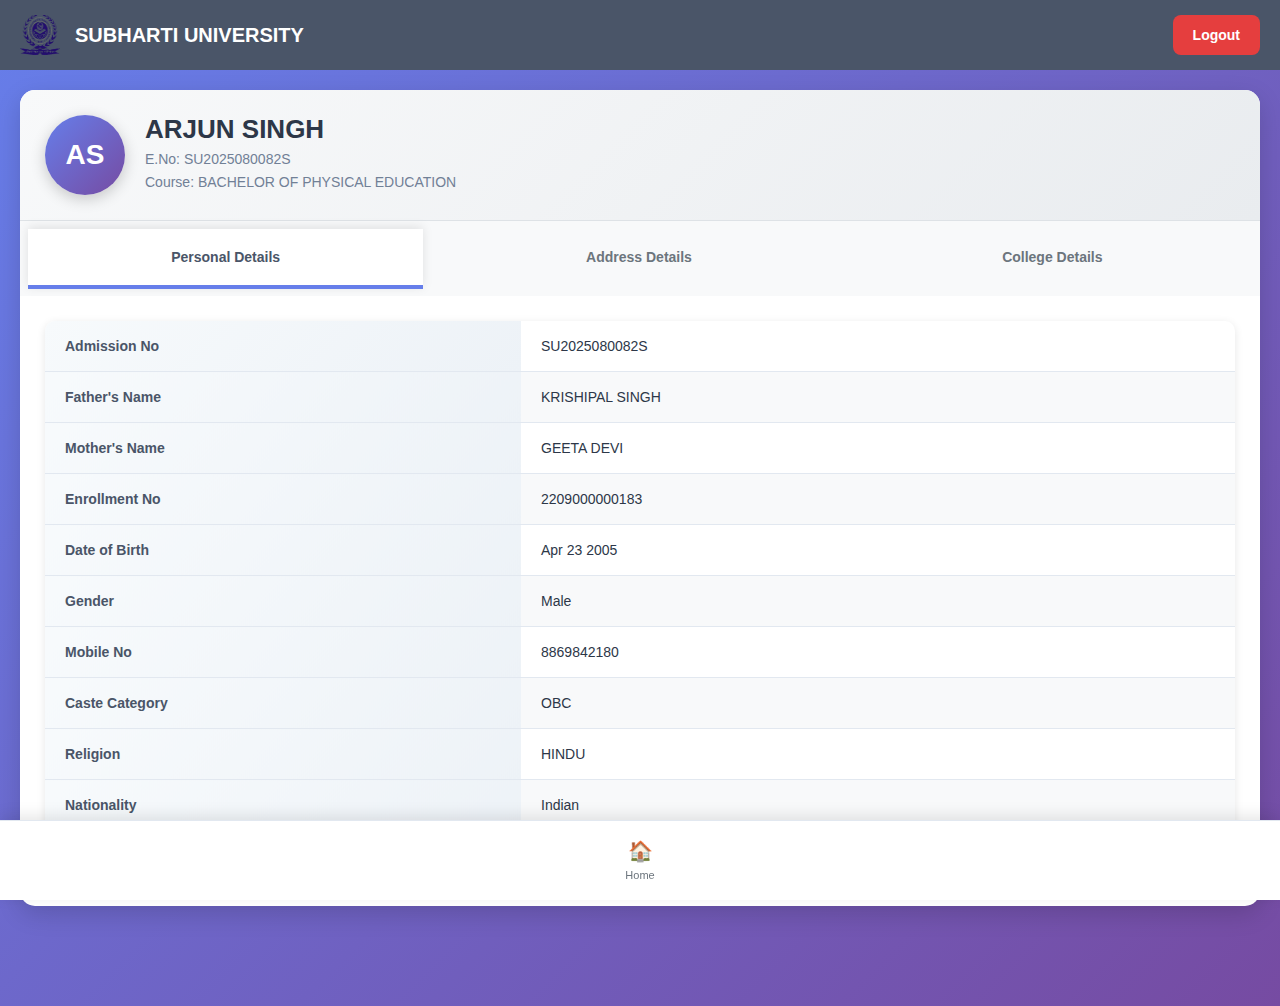
<file: student-dashboard.html>
<!DOCTYPE html>
<html lang="en">
<head>
    <meta charset="utf-8">
    <meta name="viewport" content="width=device-width, initial-scale=1">
    <link rel="shortcut icon" href="LoginCss/img/subhart-png.png">
    <title>Student Dashboard | Subharti University</title>
    <!-- Bootstrap core CSS -->
    <link href="LoginCss/css/bootstrap.css" rel="stylesheet">
    <style>
        body {
            background: linear-gradient(135deg, #667eea 0%, #764ba2 100%);
            min-height: 100vh;
            font-family: 'Arial', sans-serif;
            margin: 0;
            padding: 0;
            padding-bottom: 80px; /* Space for bottom nav */
        }
        .header {
            background: #4a5568;
            color: white;
            padding: 15px 0;
            position: sticky;
            top: 0;
            z-index: 100;
        }
        .header .container {
            display: flex;
            justify-content: space-between;
            align-items: center;
            max-width: 100%;
            margin: 0;
            padding: 0 20px;
            width: 100%;
        }
        .header h1 {
            margin: 0;
            font-size: 20px;
            font-weight: 600;
        }
        .header-left {
            display: flex;
            align-items: center;
            gap: 15px;
            flex: 1;
        }
        .logout-btn {
            background: #e53e3e;
            color: white;
            border: none;
            padding: 10px 20px;
            border-radius: 8px;
            text-decoration: none;
            font-weight: 600;
            transition: background 0.3s ease;
            font-size: 14px;
            margin-left: auto;
        }
        .profile-section {
            background: white;
            margin: 20px auto;
            /* max-width: 900px; */
            border-radius: 15px;
            box-shadow: 0 8px 25px rgba(0,0,0,0.15);
            overflow: hidden;
            margin-left: 20px;
            margin-right: 20px;
        }
        .profile-header {
            background: linear-gradient(135deg, #f8f9fa 0%, #e9ecef 100%);
            padding: 25px;
            border-bottom: 1px solid #dee2e6;
        }
        .profile-info {
            display: flex;
            align-items: center;
            gap: 20px;
        }
        .profile-img {
            width: 80px;
            height: 80px;
            border-radius: 50%;
            background: linear-gradient(135deg, #667eea 0%, #764ba2 100%);
            display: flex;
            align-items: center;
            justify-content: center;
            color: white;
            font-size: 28px;
            font-weight: bold;
            box-shadow: 0 4px 15px rgba(0,0,0,0.2);
        }
        .student-name {
            font-size: 26px;
            font-weight: 700;
            color: #2d3748;
            margin: 0;
            margin-bottom: 5px;
        }
        .student-details {
            color: #718096;
            margin: 3px 0;
            font-size: 14px;
            font-weight: 500;
        }
        .nav-tabs {
            background: #f8f9fa;
            border-bottom: none;
            padding: 0;
            margin: 0;
            display: flex;
            justify-content: space-around;
        }
        .nav-tabs .nav-item {
            flex: 1;
        }
        .nav-tabs .nav-link {
            border: none;
            border-radius: 0;
            color: #6c757d;
            font-weight: 600;
            padding: 18px 10px;
            text-align: center;
            transition: all 0.3s ease;
            font-size: 14px;
        }
        .nav-tabs .nav-link.active {
            background: white;
            color: #4a5568;
            border-bottom: 4px solid #667eea;
            box-shadow: 0 -2px 10px rgba(0,0,0,0.1);
        }
        .tab-content {
            padding: 25px;
            min-height: 400px;
        }
        .tab-pane {
            display: none;
        }
        .tab-pane.show.active {
            display: block !important;
        }
        .info-table {
            width: 100%;
            margin-bottom: 0;
            border-collapse: collapse;
            border-radius: 10px;
            overflow: hidden;
            box-shadow: 0 2px 8px rgba(0,0,0,0.1);
        }
        .info-table tr:nth-child(even) {
            background-color: #f8f9fa;
        }
        .info-table td {
            padding: 15px 20px;
            border-bottom: 1px solid #e2e8f0;
            vertical-align: middle;
        }
        .info-table td:first-child {
            background: linear-gradient(135deg, #f7fafc 0%, #edf2f7 100%);
            font-weight: 600;
            color: #4a5568;
            width: 40%;
            font-size: 14px;
        }
        .info-table td:last-child {
            color: #2d3748;
            font-weight: 500;
            font-size: 14px;
        }
        .info-table tr:last-child td {
            border-bottom: none;
        }
        .section-title {
            margin-bottom: 20px;
            color: #4a5568;
            font-size: 18px;
            font-weight: 600;
            padding-bottom: 10px;
            border-bottom: 2px solid #e2e8f0;
        }
        .bottom-nav {
            position: fixed;
            bottom: 0;
            left: 0;
            right: 0;
            background: white;
            border-top: 1px solid #e2e8f0;
            padding: 8px 0;
            box-shadow: 0 -4px 15px rgba(0,0,0,0.1);
            z-index: 1000;
        }
        .bottom-nav .container {
            max-width: 1200px;
            margin: 0 auto;
            padding: 0 20px;
        }
        .bottom-nav .row {
            display: flex;
            align-items: center;
            justify-content: space-around;
        }
        .nav-item {
            text-align: center;
            color: #6c757d;
            text-decoration: none;
            padding: 8px;
            flex: 1;
            transition: color 0.3s ease;
            display: flex;
            flex-direction: column;
            align-items: center;
            cursor: default;
        }
        .nav-item.active {
            color: #667eea;
        }
        .nav-item:hover {
            color: #6c757d;
            text-decoration: none;
        }
        .nav-item.home:hover {
            color: #667eea;
            cursor: pointer;
        }
        .nav-icon {
            font-size: 20px;
            margin-bottom: 3px;
            display: block;
        }
        .nav-text {
            font-size: 11px;
            font-weight: 500;
        }
        .logout-btn:hover {
            background: #c53030;
            color: white;
            text-decoration: none;
        }
        
        /* Mobile Responsive */
        @media (max-width: 768px) {
            .header h1 {
                font-size: 16px;
            }
            .profile-section {
                margin: 10px;
                border-radius: 10px;
            }
            .profile-header {
                padding: 20px;
            }
            .profile-img {
                width: 60px;
                height: 60px;
                font-size: 20px;
            }
            .student-name {
                font-size: 20px;
            }
            .nav-tabs .nav-link {
                padding: 15px 5px;
                font-size: 12px;
            }
            .tab-content {
                padding: 20px;
            }
            .info-table td {
                padding: 12px 15px;
                font-size: 13px;
            }
            .info-table td:first-child {
                width: 45%;
            }
        }
    </style>
</head>
<body>
    <!-- Header -->
    <div class="header">
        <div class="container">
            <div class="header-left">
                <img src="LoginCss/img/subhart-png.png" alt="Subharti" style="width: 40px; height: 40px;">
                <h1>SUBHARTI UNIVERSITY</h1>
            </div>
            <a href="index.html" class="logout-btn">Logout</a>
        </div>
    </div>

    <!-- Profile Section -->
    <div class="profile-section">
        <!-- Profile Header -->
        <div class="profile-header">
            <div class="profile-info">
                <div class="profile-img">AS</div>
                <div>
                    <h2 class="student-name">ARJUN SINGH</h2>
                    <p class="student-details">E.No: SU2025080082S</p>
                    <p class="student-details">Course: BACHELOR OF PHYSICAL EDUCATION</p>
                </div>
            </div>
        </div>

        <!-- Navigation Tabs -->
        <ul class="nav nav-tabs" id="profileTabs">
            <li class="nav-item">
                <a class="nav-link active" href="#personal">Personal Details</a>
            </li>
            <li class="nav-item">
                <a class="nav-link" href="#address">Address Details</a>
            </li>
            <li class="nav-item">
                <a class="nav-link" href="#college">College Details</a>
            </li>
        </ul>

        <!-- Tab Content -->
        <div class="tab-content" id="profileTabContent">
            <!-- Personal Details Tab -->
            <div class="tab-pane show active" id="personal">
                <table class="info-table">
                    <tr>
                        <td>Admission No</td>
                        <td>SU2025080082S</td>
                    </tr>
                    <tr>
                        <td>Father's Name</td>
                        <td>KRISHIPAL SINGH</td>
                    </tr>
                    <tr>
                        <td>Mother's Name</td>
                        <td>GEETA DEVI</td>
                    </tr>
                    <tr>
                        <td>Enrollment No</td>
                        <td>2209000000183</td>
                    </tr>
                    <tr>
                        <td>Date of Birth</td>
                        <td>Apr 23 2005</td>
                    </tr>
                    <tr>
                        <td>Gender</td>
                        <td>Male</td>
                    </tr>
                    <tr>
                        <td>Mobile No</td>
                        <td>8869842180</td>
                    </tr>
                    <tr>
                        <td>Caste Category</td>
                        <td>OBC</td>
                    </tr>
                    <tr>
                        <td>Religion</td>
                        <td>HINDU</td>
                    </tr>
                    <tr>
                        <td>Nationality</td>
                        <td>Indian</td>
                    </tr>
                    <tr>
                        <td>Aadhaar No.</td>
                        <td>632115056000</td>
                    </tr>
                </table>
            </div>

            <!-- Address Details Tab -->
            <div class="tab-pane" id="address">
                <h5 class="section-title">Permanent Address</h5>
                <table class="info-table">
                    <tr>
                        <td>Permanent Address</td>
                        <td>ARYAPURI, BANAT,</td>
                    </tr>
                    <tr>
                        <td>Pin Code</td>
                        <td>-</td>
                    </tr>
                    <tr>
                        <td>Email Id</td>
                        <td>ARJUN227776SINGH@GMAIL.COM</td>
                    </tr>
                    <tr>
                        <td>Contact No.</td>
                        <td>8869842180</td>
                    </tr>
                </table>

                <h5 class="section-title" style="margin-top: 30px;">Local Address</h5>
                <table class="info-table">
                    <tr>
                        <td>Local Address</td>
                        <td>ARYAPURI, BANAT,</td>
                    </tr>
                    <tr>
                        <td>Pin Code</td>
                        <td>-</td>
                    </tr>
                    <tr>
                        <td>Email Id</td>
                        <td>ARJUN227776SINGH@GMAIL.COM</td>
                    </tr>
                    <tr>
                        <td>Contact No.</td>
                        <td>8869842180</td>
                    </tr>
                </table>
            </div>

            <!-- College Details Tab -->
            <div class="tab-pane" id="college">
                <table class="info-table">
                    <tr>
                        <td>College Name</td>
                        <td>FACULTY OF EDUCATION</td>
                    </tr>
                    <tr>
                        <td>Admission Session</td>
                        <td>2025-2026</td>
                    </tr>
                    <tr>
                        <td>Course</td>
                        <td>BACHELOR OF PHYSICAL EDUCATION</td>
                    </tr>
                    <tr>
                        <td>Specialization</td>
                        <td>PHYSICAL EDUCATION</td>
                    </tr>
                    <tr>
                        <td>Date of Admission</td>
                        <td>08/25/2025 00:00:00</td>
                    </tr>
                    <tr>
                        <td>Year-Sem</td>
                        <td>-</td>
                    </tr>
                    <tr>
                        <td>Batch</td>
                        <td>-</td>
                    </tr>
                </table>
            </div>
        </div>
    </div>

    <!-- Bottom Navigation -->
    <div class="bottom-nav">
        <div class="container">
            <div class="row">
                <a href="index.html" class="nav-item home" style="margin: 0 auto;">
                    <div class="nav-icon">🏠</div>
                    <div class="nav-text">Home</div>
                </a>
            </div>
        </div>
    </div>

    <!-- Scripts -->
    <script src="LoginCss/js/jquery-1.9.1.min.js"></script>
    <script src="LoginCss/js/bootstrap.min.js"></script>
    <script>
        // Simplified tab switching functionality
        $(document).ready(function() {
            // Show first tab content immediately
            $('#personal').show().addClass('show active');
            
            $('.nav-tabs .nav-link').click(function (e) {
                e.preventDefault();
                
                // Remove active class from all tabs and hide all content
                $('.nav-tabs .nav-link').removeClass('active');
                $('.tab-pane').hide().removeClass('show active');
                
                // Add active class to clicked tab
                $(this).addClass('active');
                
                // Show target content
                var target = $(this).attr('href');
                $(target).show().addClass('show active');
            });
        });
    </script>
</body>
</html>
</file>
